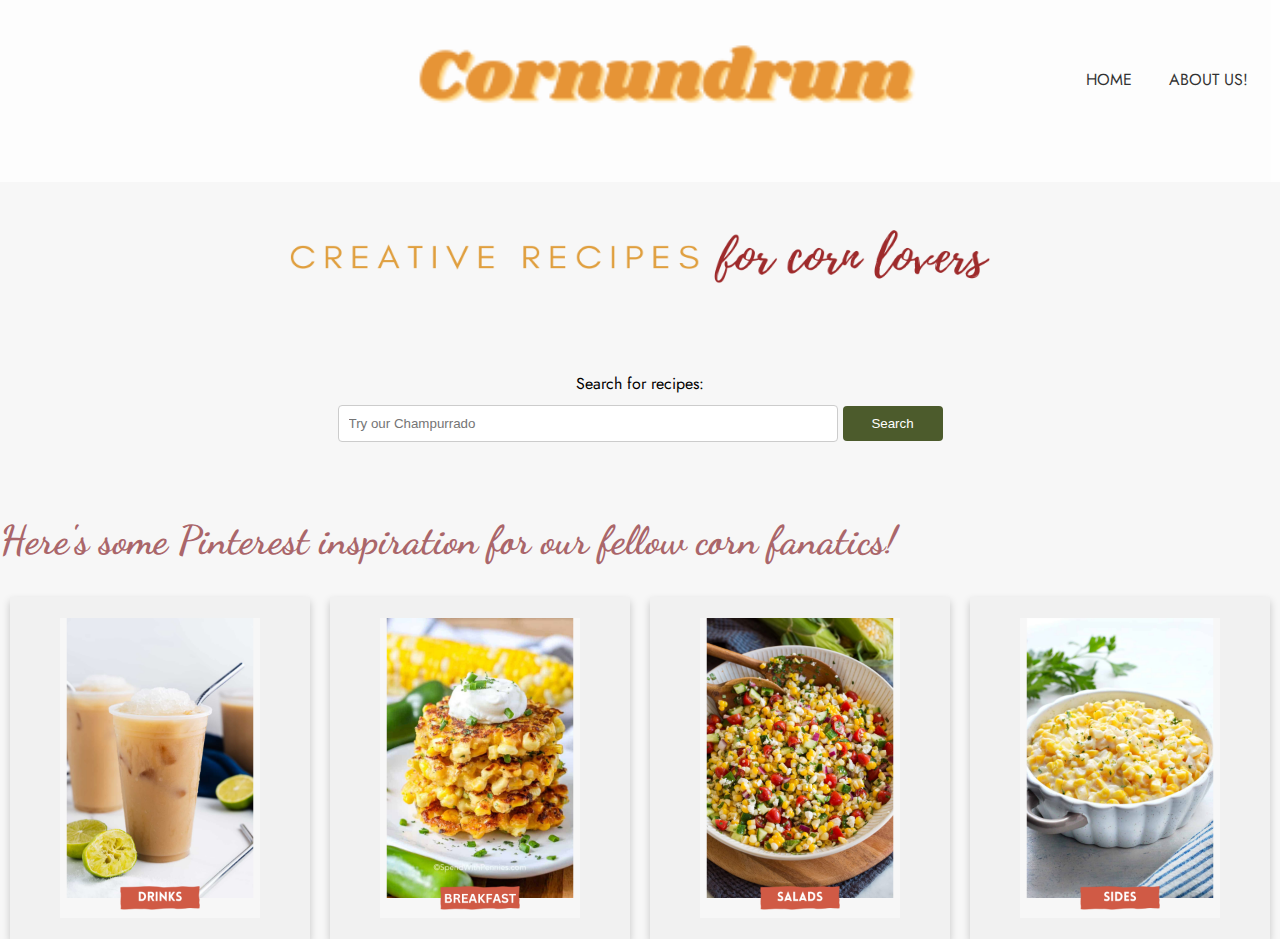
<file: index.html>
<!DOCTYPE html>
<html lang="en">
<head>
	<meta charset="UTF-8">
	<meta http-equiv="X-UA-Compatible" content="IE=edge">
	<meta name="viewport" content="width=device-width, initial-scale=1.0">
	<title>Recipe Search</title>
	<link rel="stylesheet" href="style.css">
	<link href="https://fonts.googleapis.com/css2?family=Dancing+Script:wght@600&family=Jost&display=swap" rel="stylesheet">
</head>
<body>

	<div class="navbar">
	&nbsp;&nbsp;&nbsp;&nbsp;&nbsp;&nbsp;&nbsp;&nbsp;&nbsp;&nbsp;&nbsp;&nbsp;&nbsp;&nbsp;&nbsp;&nbsp;&nbsp;&nbsp;&nbsp;&nbsp;&nbsp;&nbsp;&nbsp;&nbsp;&nbsp;&nbsp;&nbsp;&nbsp;&nbsp;&nbsp;&nbsp;&nbsp;&nbsp;&nbsp;&nbsp;
		<a href="index.html"> <img src="logo.png" width="550" /></a>
		&nbsp;&nbsp;&nbsp;&nbsp;&nbsp;&nbsp;&nbsp;&nbsp;&nbsp;&nbsp;&nbsp;&nbsp;&nbsp;&nbsp;&nbsp;&nbsp;&nbsp;&nbsp;&nbsp;&nbsp;&nbsp;
		<a href="index.html"> HOME </a>
		<a href="about.html" text-align="right">ABOUT US!</a>
		&nbsp;&nbsp;&nbsp;&nbsp;&nbsp;&nbsp;&nbsp;&nbsp;&nbsp;&nbsp;&nbsp;&nbsp;&nbsp;&nbsp;&nbsp;&nbsp;&nbsp;&nbsp;&nbsp;&nbsp;&nbsp;&nbsp;&nbsp;&nbsp;&nbsp;&nbsp;&nbsp;&nbsp;&nbsp;&nbsp;&nbsp;&nbsp;&nbsp;&nbsp;&nbsp;&nbsp;&nbsp;&nbsp;&nbsp;&nbsp;&nbsp;&nbsp;&nbsp;
	</div>

<img src="banna.png" width="750" height="150" class="center" /> 
	<main>
		<section class="search-container">
			<label for="search-input">Search for recipes:</label>
			<input type="text" id="search-input" placeholder="Try our Champurrado">
			<button id="search-button">Search</button>
		</section>
		<section class="recipe-container">
		</section>
		
	</main>
	<h2> Here's some Pinterest inspiration for our fellow corn fanatics! </h2>
	<div class="row">
			<div class="column">
				<div class="card">
				<a href="https://www.pinterest.com/search/pins/?q=corn%20drinks%20to%20make&rs=typed"><img src="drinks.png" width="200" height="300" /></a>
				</div>
			</div>

			<div class="column">
				<div class="card">
				<a href="https://www.pinterest.com/search/pins/?q=corn%20breakfast%20to%20make&rs=typed"><img src="breakfast.png" width="200" height="300" /></a>
				</div>
			</div>

			<div class="column">
				<div class="card">
				<a href="https://www.pinterest.com/search/pins/?q=corn%20salads%20to%20make&rs=typed"> <img src="salad.png" width="200" height="300" /></a>
				</div>
			</div>

			<div class="column">
				<div class="card">
				<a href="https://www.pinterest.com/search/pins/?q=corn%20sides%20to%20make&rs=typed">	<img src="side.png" width="200" height="300" /></a>
				</div>
			</div>
		</div>
	<script src="app.js"></script>
</body>
</html>
</file>
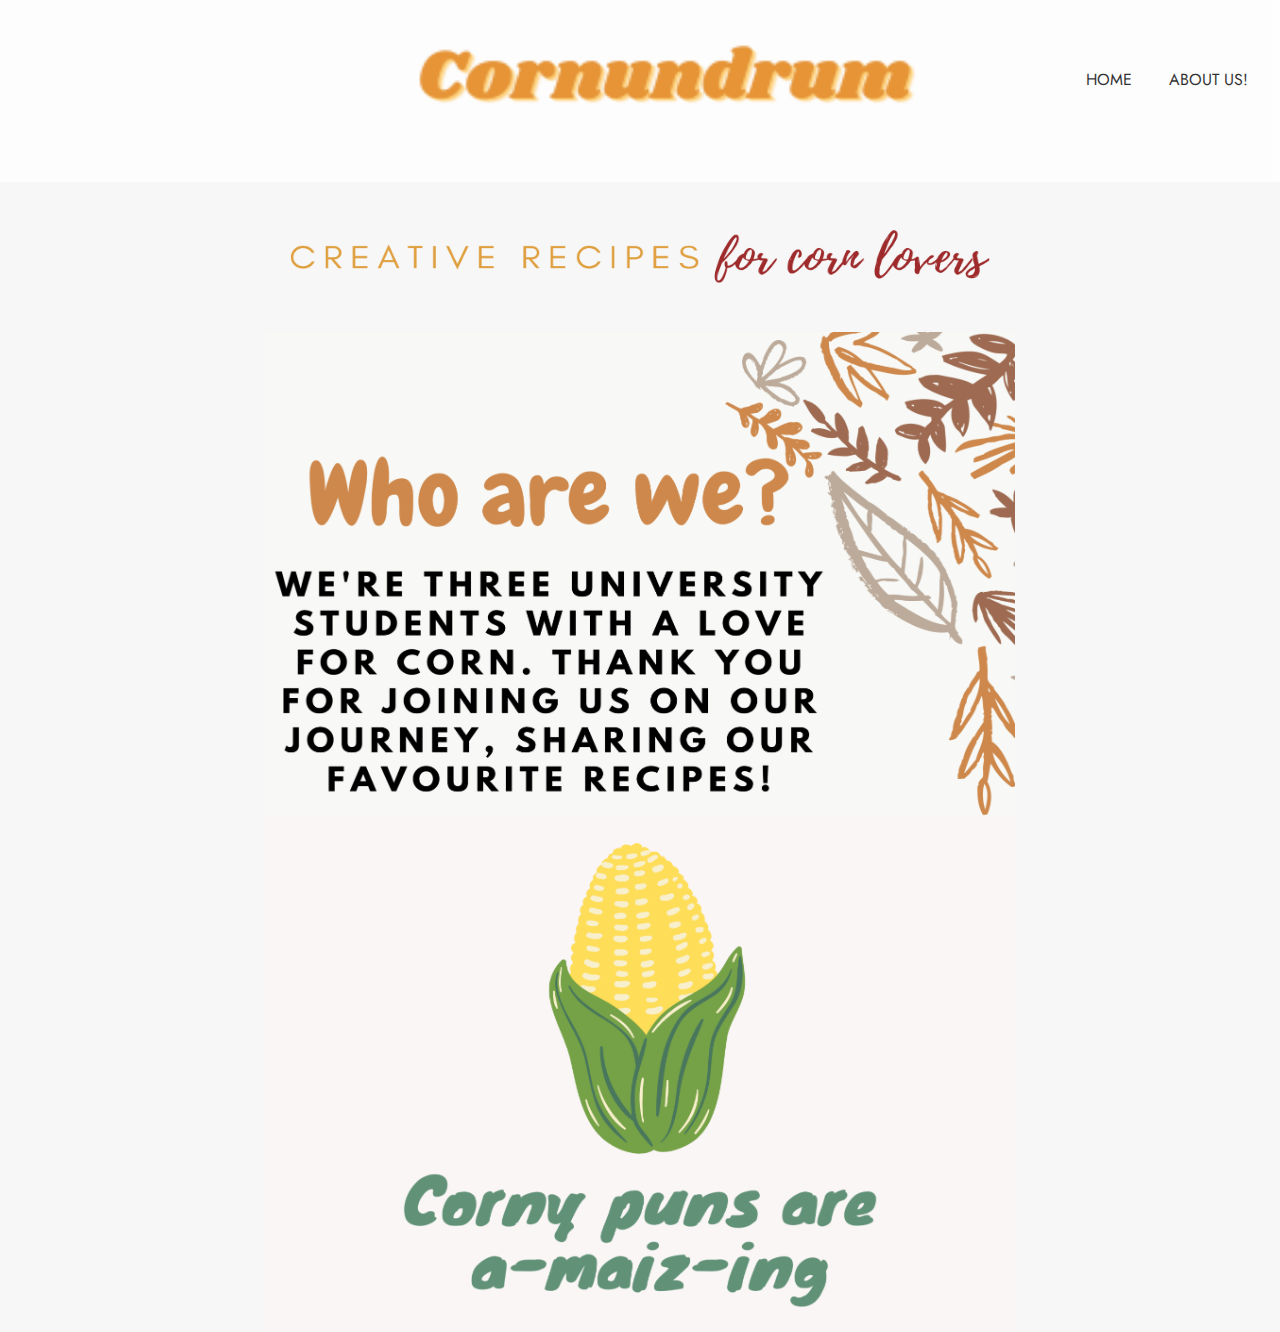
<file: about.html>
<!DOCTYPE html>
<html lang="en">
<head>
	<meta charset="UTF-8">
	<meta http-equiv="X-UA-Compatible" content="IE=edge">
	<meta name="viewport" content="width=device-width, initial-scale=1.0">
	<title>Recipe Search</title>
	<link rel="stylesheet" href="style.css">
	<link href="https://fonts.googleapis.com/css2?family=Dancing+Script:wght@600&family=Jost&display=swap" rel="stylesheet">
</head>

<body>
	<div class="navbar">
	&nbsp;&nbsp;&nbsp;&nbsp;&nbsp;&nbsp;&nbsp;&nbsp;&nbsp;&nbsp;&nbsp;&nbsp;&nbsp;&nbsp;&nbsp;&nbsp;&nbsp;&nbsp;&nbsp;&nbsp;&nbsp;&nbsp;&nbsp;&nbsp;&nbsp;&nbsp;&nbsp;&nbsp;&nbsp;&nbsp;&nbsp;&nbsp;&nbsp;&nbsp;&nbsp;
		<a href="index.html"> <img src="logo.png" width="550" /></a>
		&nbsp;&nbsp;&nbsp;&nbsp;&nbsp;&nbsp;&nbsp;&nbsp;&nbsp;&nbsp;&nbsp;&nbsp;&nbsp;&nbsp;&nbsp;&nbsp;&nbsp;&nbsp;&nbsp;&nbsp;&nbsp;
		<a href="index.html"> HOME </a>
		<a href="about.html" text-align="right">ABOUT US!</a>
		&nbsp;&nbsp;&nbsp;&nbsp;&nbsp;&nbsp;&nbsp;&nbsp;&nbsp;&nbsp;&nbsp;&nbsp;&nbsp;&nbsp;&nbsp;&nbsp;&nbsp;&nbsp;&nbsp;&nbsp;&nbsp;&nbsp;&nbsp;&nbsp;&nbsp;&nbsp;&nbsp;&nbsp;&nbsp;&nbsp;&nbsp;&nbsp;&nbsp;&nbsp;&nbsp;&nbsp;&nbsp;&nbsp;&nbsp;&nbsp;&nbsp;&nbsp;&nbsp;
	</div>
<img src="banna.png" width="750" height="150" class="center" /> 

<img src="about.png" width="750" height="1000" class="center"/>
</body>
</file>
<file: style.css>
body {
  margin: 0;
  padding: 0;
  font-family: 'Jost', sans-serif;
  font-size: 16px;
  background-color: #f7f7f7;
  width: 100%;

}

header {
  background-color: #f8f8f8;
  text-align: center;
  padding: 20px;
}

img {
	float: center;
	display: flex;
}

    * {
        box-sizing: border-box;
    }

    body {
        font-family: , sans-serif;
    }

    .column {
        float: left;
        width: 25%;
        padding: 0 10px;
    }
        .row:after {
            content: "";
            display: table;
            clear: both;
        }

    @media screen and (max-width: 600px) {
        .column {
            width: 100%;
            display: block;
            margin-bottom: 20px;
        }
    }

    .card {
        box-shadow: 0 4px 8px 0 rgba(0, 0, 0, 0.2);
        padding: 16px;
        text-align: center;
        background-color: #f1f1f1;
    }

h1 {
	color: #000000;
	 font-family: 'Jost', sans-serif;
	font-size: 30px;
	text-align: right;
}
hr { background:none;
	 border:none;
}
h2 {
	color: #aa666a;
	 font-family: 'Dancing Script', cursive;
	font-size: 40px;
	text-align: left;
}

h3 {
	color: #ffffff;
	 font-family: 'Jost', sans-serif;
	font-size: 30px;
	text-align: right;
	padding: 0px 20px;
	background-color:#367d78;

}

p {
 font-family: 'Jost', sans-serif;
	font-size: 18px;
	text-indent: 10px;
	text-align: left;
}

a:link, a:visited {
	background-color: none;
	color: #2f6d69;
	 font-family: 'Jost', sans-serif;
	font-size: 15px;
	text-align: left;
	display: inline-block;
	vertical-align: middle;
	text-decoration: none;
	padding: 5px 15px;
	
}

    a:hover {
        background-color: #b22525;
        color: #000000;
        font-family: 'Jost', sans-serif;
        font-size: 15px;
        text-align: left-justify;
        display: inline-block;
        text-decoration: underline;
        padding: 5px 15px;
    }	

.navbar {
  overflow: hidden;
  background-color: #ffffff;
  display: inline-block;
  vertical-align: middle;
  text-align: right;
  padding: 14px 16px;
  opacity: 80%;

}

.navbar a {
  display:inline-block;
  vertical-align: middle;
  text-align: right;
  font-size: 16px;
  color: #000000;
  padding: 14px 16px;
  text-decoration: none;
  margin: 0;

}


.navbar a:hover, .dropdown:hover .dropbtn {
  background-color: #b22525;
  color: white;
}

.dropdown-content {
  display: none;
  position: absolute;
  background-color: #f9f9f9;
  min-width: 160px;
  box-shadow: 0px 8px 16px 0px rgba(0,0,0,0.2);
  z-index: 1;
  
}

.dropdown-content a {
  float: none;
  color: black;
  padding: 12px 16px;
  text-decoration: none;
  display: block;
  text-align: left;
}

    .dropdown-content a:hover {
        background: #b22525;
        display: block;
        transition: 0.2s linear;
    }

.dropdown:hover .dropdown-content {
  display: block;
}

    .center {
        display: block;
        margin-left: auto;
        margin-right: auto;        
    }
main {
  max-width: 800px;
  margin: 20px auto;
  padding: 20px;
}

.search-container {
  margin-bottom: 20px;
  text-align: center;
}

label {
  display: block;
  margin-bottom: 10px;
}

input[type="text"] {
  padding: 10px;
  border-radius: 4px;
  border: 1px solid #ccc;
  width: 80%;
  max-width: 500px;
}

button {
  padding: 10px;
  border-radius: 4px;
  border: none;
  background-color: #4c5b2c;
  color: white;
  cursor: pointer;
  width: 20%;
  max-width: 100px;
}

.recipe-container {
  display: flex;
  flex-wrap: wrap;
  justify-content: space-between;
}

.recipe-card {
  margin-bottom: 20px;
  width: calc(33.33% - 10px);
  background-color: #f8f8f8;
  box-shadow: 0px 0px 5px rgba(0, 0, 0, 0.1);
  border-radius: 4px;
  overflow: hidden;
}

.recipe-title {
  font-weight: bold;
  font-size: 18px;
  padding: 10px;
}

.recipe-image {
  text-align: center;
}

.recipe-image img {
  max-width: 100%;
  height: auto;
}

.recipe-steps {
  padding: 10px;
}

.recipe-steps ul {
  list-style: none;
  margin: 0;
  padding: 0;
}

.recipe-steps li {
  margin-bottom: 5px;
}
</file>
